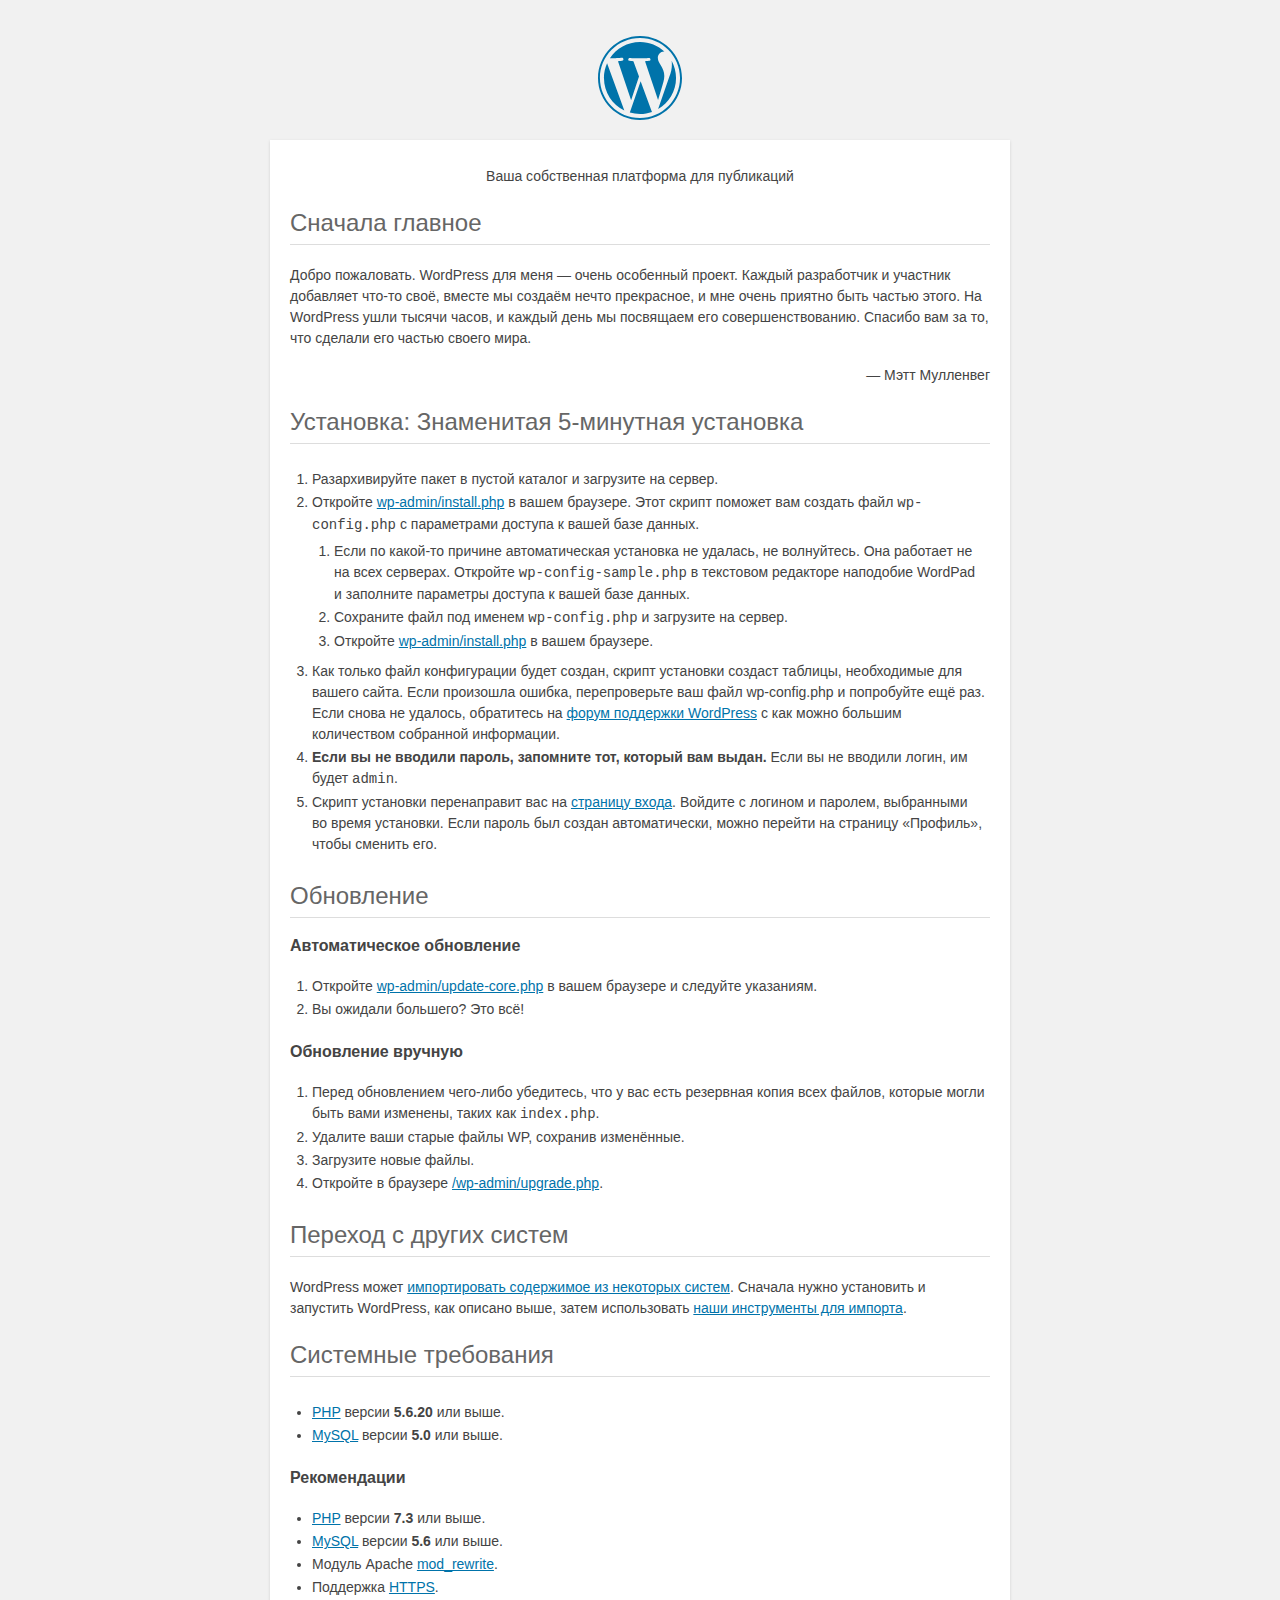
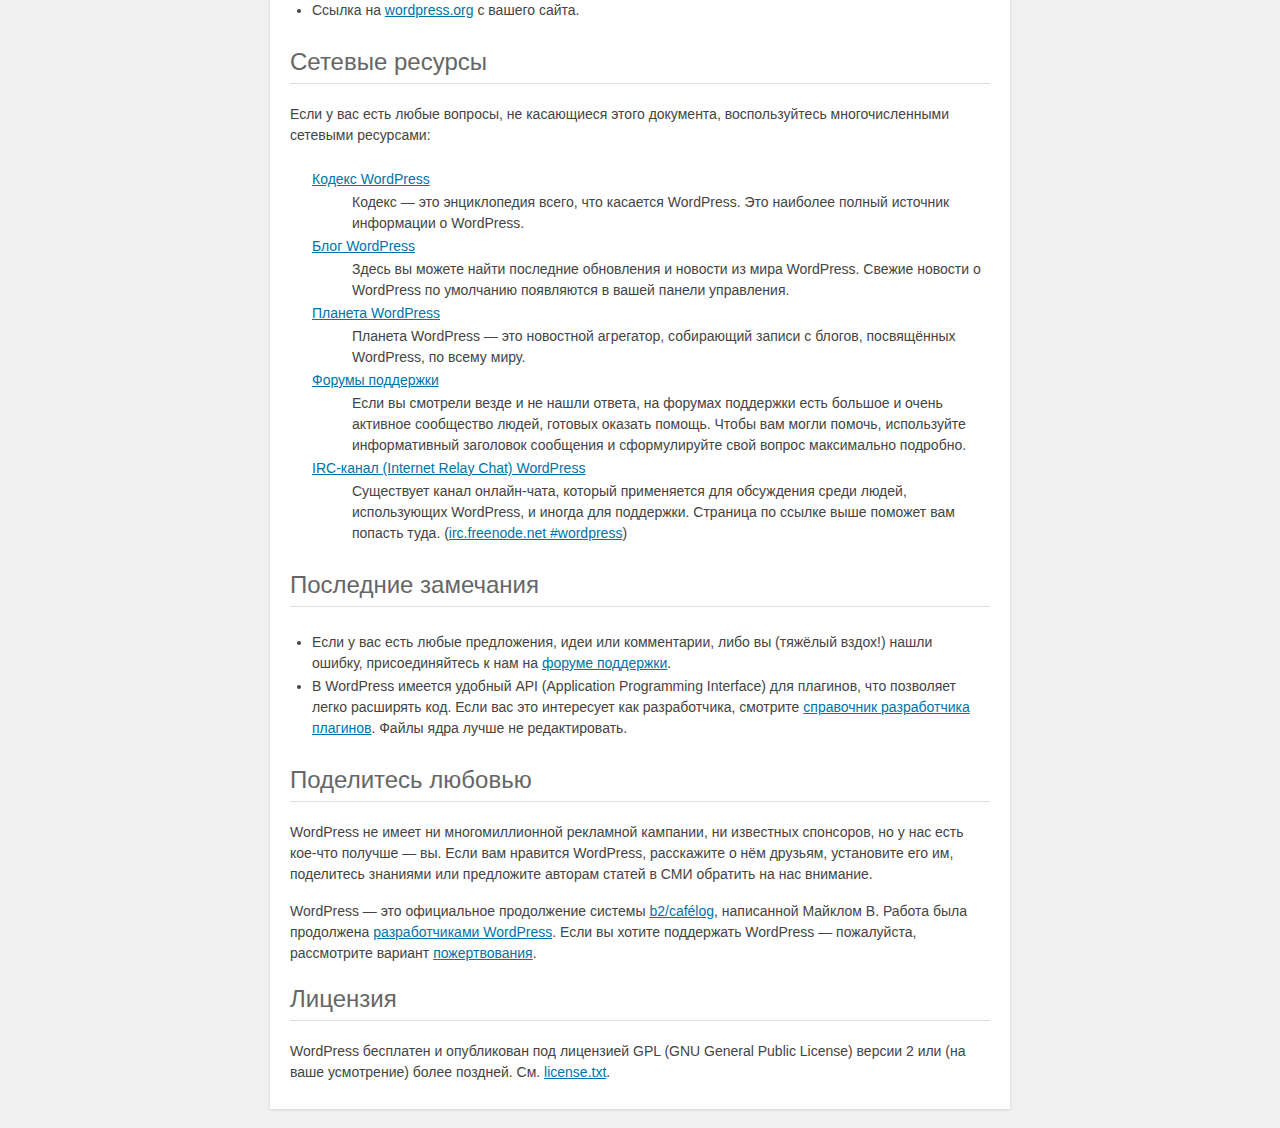
<file: readme.html>
<!DOCTYPE html>
<html lang="ru">
<head>
	<meta name="viewport" content="width=device-width" />
	<meta http-equiv="Content-Type" content="text/html; charset=utf-8" />
	<title>WordPress &#8250; ReadMe</title>
	<link rel="stylesheet" href="wp-admin/css/install.css?ver=20100228" type="text/css" />
</head>
<body>
<h1 id="logo">
	<a href="https://wordpress.org/"><img alt="WordPress" src="wp-admin/images/wordpress-logo.png" /></a>
</h1>
<p style="text-align: center">Ваша собственная платформа для публикаций</p>

<h2>Сначала главное</h2>
<p>Добро пожаловать. WordPress для меня &#8212; очень особенный проект. Каждый разработчик и участник добавляет что-то своё, вместе мы создаём нечто прекрасное, и мне очень приятно быть частью этого. На WordPress ушли тысячи часов, и каждый день мы посвящаем его совершенствованию. Спасибо вам за то, что сделали его частью своего мира.</p>
<p style="text-align: right">&#8212; Мэтт Мулленвег</p>

<h2>Установка: Знаменитая 5-минутная установка</h2>
<ol>
	<li>Разархивируйте пакет в пустой каталог и загрузите на сервер.</li>
	<li>Откройте <span class="file"><a href="wp-admin/install.php">wp-admin/install.php</a></span> в вашем браузере. Этот скрипт поможет вам создать файл <code>wp-config.php</code> с параметрами доступа к вашей базе данных.
		<ol>
			<li>Если по какой-то причине автоматическая установка не удалась, не волнуйтесь. Она работает не на всех серверах. Откройте <code>wp-config-sample.php</code> в текстовом редакторе наподобие WordPad и заполните параметры доступа к вашей базе данных.</li>
			<li>Сохраните файл под именем <code>wp-config.php</code> и загрузите на сервер.</li>
			<li>Откройте <span class="file"><a href="wp-admin/install.php">wp-admin/install.php</a></span> в вашем браузере.</li>
		</ol>
	</li>
	<li>Как только файл конфигурации будет создан, скрипт установки создаст таблицы, необходимые для вашего сайта. Если произошла ошибка, перепроверьте ваш файл <span class="file">wp-config.php</span> и попробуйте ещё раз. Если снова не удалось, обратитесь на <a href="https://ru.wordpress.org/support/forums/">форум поддержки WordPress</a> с как можно большим количеством собранной информации.</li>
	<li><strong>Если вы не вводили пароль, запомните тот, который вам выдан.</strong> Если вы не вводили логин, им будет <code>admin</code>.</li>
	<li> Скрипт установки перенаправит вас на <a href="wp-login.php">страницу входа</a>. Войдите с логином и паролем, выбранными во время установки. Если пароль был создан автоматически, можно перейти на страницу &laquo;Профиль&raquo;, чтобы сменить его.</li>
</ol>

<h2>Обновление</h2>
<h3>Автоматическое обновление</h3>
<ol>
	<li>Откройте <span class="file"><a href="wp-admin/update-core.php">wp-admin/update-core.php</a></span> в вашем браузере и следуйте указаниям.</li>
	<li>Вы ожидали большего? Это всё!</li>
</ol>

<h3>Обновление вручную</h3>
<ol>
	<li>Перед обновлением чего-либо убедитесь, что у вас есть резервная копия всех файлов, которые могли быть вами изменены, таких как <code>index.php</code>.</li>
	<li>Удалите ваши старые файлы WP, сохранив изменённые.</li>
	<li>Загрузите новые файлы.</li>
	<li>Откройте в браузере <span class="file"><a href="wp-admin/upgrade.php">/wp-admin/upgrade.php</a>.</span></li>
</ol>

<h2>Переход с других систем</h2>
<p>WordPress может <a href="https://wordpress.org/support/article/importing-content/">импортировать содержимое из некоторых систем</a>. Сначала нужно установить и запустить WordPress, как описано выше, затем использовать <a href="wp-admin/import.php">наши инструменты для импорта</a>.</p>

<h2>Системные требования</h2>
<ul>
	<li><a href="https://secure.php.net/">PHP</a> версии <strong>5.6.20</strong> или выше.</li>
	<li><a href="https://www.mysql.com/">MySQL</a> версии <strong>5.0</strong> или выше.</li>
</ul>

<h3>Рекомендации</h3>
<ul>
	<li><a href="https://secure.php.net/">PHP</a> версии <strong>7.3</strong> или выше.</li>
	<li><a href="https://www.mysql.com/">MySQL</a> версии <strong>5.6</strong> или выше.</li>
	<li>Модуль Apache <a href="https://httpd.apache.org/docs/2.2/mod/mod_rewrite.html">mod_rewrite</a>.</li>
	<li>Поддержка <a href="https://wordpress.org/news/2016/12/moving-toward-ssl/">HTTPS</a>.</li>
	<li>Ссылка на <a href="https://wordpress.org/">wordpress.org</a> c вашего сайта.</li>
</ul>

<h2>Сетевые ресурсы</h2>
<p>Если у вас есть любые вопросы, не касающиеся этого документа, воспользуйтесь многочисленными сетевыми ресурсами:</p>
<dl>
	<dt><a href="https://codex.wordpress.org/Заглавная_страница">Кодекс WordPress</a></dt>
		<dd>Кодекс &#8212; это энциклопедия всего, что касается WordPress. Это наиболее полный источник информации о WordPress.</dd>
	<dt><a href="https://wordpress.org/news/">Блог WordPress</a></dt>
		<dd>Здесь вы можете найти последние обновления и новости из мира WordPress. Свежие новости о WordPress по умолчанию появляются в вашей панели управления.</dd>
	<dt><a href="https://planet.wordpress.org/">Планета WordPress </a></dt>
		<dd>Планета WordPress &#8212; это новостной агрегатор, собирающий записи с блогов, посвящённых WordPress, по всему миру.</dd>
	<dt><a href="https://ru.wordpress.org/support/forums/">Форумы поддержки</a></dt>
		<dd>Если вы смотрели везде и не нашли ответа, на форумах поддержки есть большое и очень активное сообщество людей, готовых оказать помощь. Чтобы вам могли помочь, используйте информативный заголовок сообщения и сформулируйте свой вопрос максимально подробно.</dd>
	<dt><a href="https://codex.wordpress.org/IRC"><abbr>IRC</abbr>-канал (Internet Relay Chat) WordPress</a></dt>
		<dd>Существует канал онлайн-чата, который применяется для обсуждения среди людей, использующих WordPress, и иногда для поддержки. Страница по ссылке выше поможет вам попасть туда. (<a href="irc://irc.freenode.net/wordpress">irc.freenode.net #wordpress</a>)</dd>
</dl>

<h2>Последние замечания</h2>
<ul>
	<li>Если у вас есть любые предложения, идеи или комментарии, либо вы (тяжёлый вздох!) нашли ошибку, присоединяйтесь к нам на <a href="https://ru.wordpress.org/support/forums/">форуме поддержки</a>.</li>
	<li>В WordPress имеется удобный <abbr>API</abbr> (Application Programming Interface) для плагинов, что позволяет легко расширять код. Если вас это интересует как разработчика, смотрите <a href="https://developer.wordpress.org/plugins/">справочник разработчика плагинов</a>. Файлы ядра лучше не редактировать.</li>
</ul>

<h2>Поделитесь любовью</h2>
<p>WordPress не имеет ни многомиллионной рекламной кампании, ни известных спонсоров, но у нас есть кое-что получше &#8212; вы. Если вам нравится WordPress, расскажите о нём друзьям, установите его им, поделитесь знаниями или предложите авторам статей в СМИ обратить на нас внимание.</p>

<p>WordPress &#8212; это официальное продолжение системы <a href="http://cafelog.com/">b2/caf&#233;log</a>, написанной Майклом В. Работа была продолжена <a href="https://wordpress.org/about/">разработчиками WordPress</a>. Если вы хотите поддержать WordPress &#8212; пожалуйста, рассмотрите вариант <a href="https://wordpress.org/donate/">пожертвования</a>.</p>

<h2>Лицензия</h2>
<p>WordPress бесплатен и опубликован под лицензией <abbr>GPL</abbr> (GNU General Public License) версии 2 или (на ваше усмотрение) более поздней. См. <a href="license.txt">license.txt</a>.</p>

</body>
</html>
</file>
<file: wp-admin/css/install.css>
html {
	background: #f1f1f1;
	margin: 0 20px;
}

body {
	background: #fff;
	color: #444;
	font-family: -apple-system, BlinkMacSystemFont, "Segoe UI", Roboto, Oxygen-Sans, Ubuntu, Cantarell, "Helvetica Neue", sans-serif;
	margin: 140px auto 25px;
	padding: 20px 20px 10px 20px;
	max-width: 700px;
	-webkit-font-smoothing: subpixel-antialiased;
	box-shadow: 0 1px 3px rgba(0, 0, 0, 0.13);
}

a {
	color: #0073aa;
}

a:hover,
a:active {
	color: #00a0d2;
}

a:focus {
	color: #124964;
	box-shadow:
		0 0 0 1px #5b9dd9,
		0 0 2px 1px rgba(30, 140, 190, 0.8);
}

.ie8 a:focus {
	outline: #5b9dd9 solid 1px;
}

h1, h2 {
	border-bottom: 1px solid #ddd;
	clear: both;
	color: #666;
	font-size: 24px;
	padding: 0;
	padding-bottom: 7px;
	font-weight: 400;
}

h3 {
	font-size: 16px;
}

p, li, dd, dt {
	padding-bottom: 2px;
	font-size: 14px;
	line-height: 1.5;
}

code, .code {
	font-family: Consolas, Monaco, monospace;
}

ul, ol, dl {
	padding: 5px 5px 5px 22px;
}

a img {
	border: 0
}
abbr {
	border: 0;
	font-variant: normal;
}

fieldset {
	border: 0;
	padding: 0;
	margin: 0;
}

label {
	cursor: pointer;
}

#logo {
	margin: 6px 0 14px 0;
	padding: 0 0 7px 0;
	border-bottom: none;
	text-align: center
}
#logo a {
	background-image: url(../images/w-logo-blue.png?ver=20131202);
	background-image: none, url(../images/wordpress-logo.svg?ver=20131107);
	background-size: 84px;
	background-position: center top;
	background-repeat: no-repeat;
	color: #444; /* same as login.css */
	height: 84px;
	font-size: 20px;
	font-weight: 400;
	line-height: 1.3;
	margin: -130px auto 25px;
	padding: 0;
	text-decoration: none;
	width: 84px;
	text-indent: -9999px;
	outline: none;
	overflow: hidden;
	display: block;
}

.step {
	margin: 20px 0 15px;
}
.step, th {
	text-align: left;
	padding: 0;
}
.language-chooser.wp-core-ui .step .button.button-large {
	font-size: 14px;
}
textarea {
	border: 1px solid #ddd;
	font-family: -apple-system, BlinkMacSystemFont, "Segoe UI", Roboto, Oxygen-Sans, Ubuntu, Cantarell, "Helvetica Neue", sans-serif;
	width: 100%;
	box-sizing: border-box;
}

.form-table {
	border-collapse: collapse;
	margin-top: 1em;
	width: 100%;
}

.form-table td {
	margin-bottom: 9px;
	padding: 10px 20px 10px 0;
	font-size: 14px;
	vertical-align: top
}

.form-table th {
	font-size: 14px;
	text-align: left;
	padding: 10px 20px 10px 0;
	width: 140px;
	vertical-align: top;
}

.form-table code {
	line-height: 1.28571428;
	font-size: 14px;
}

.form-table p {
	margin: 4px 0 0 0;
	font-size: 11px;
}

.form-table input {
	line-height: 1.33333333;
	font-size: 15px;
	padding: 3px 5px;
	border: 1px solid #ddd;
	box-shadow: inset 0 1px 2px rgba(0, 0, 0, 0.07);
}

input,
submit {
	font-family: -apple-system, BlinkMacSystemFont, "Segoe UI", Roboto, Oxygen-Sans, Ubuntu, Cantarell, "Helvetica Neue", sans-serif;
}

.form-table input[type=text],
.form-table input[type=email],
.form-table input[type=url],
.form-table input[type=password],
#pass-strength-result {
	width: 218px;
}

.form-table th p {
	font-weight: 400;
}

.form-table.install-success th,
.form-table.install-success td {
	vertical-align: middle;
	padding: 16px 20px 16px 0;
}

.form-table.install-success td p {
	margin: 0;
	font-size: 14px;
}

.form-table.install-success td code {
	margin: 0;
	font-size: 18px;
}

#error-page {
	margin-top: 50px;
}

#error-page p {
	font-size: 14px;
	line-height: 1.28571428;
	margin: 25px 0 20px;
}

#error-page code, .code {
	font-family: Consolas, Monaco, monospace;
}

.message {
	border-left: 4px solid #dc3232;
	padding: .7em .6em;
	background-color: #fbeaea;
}

/* rtl:ignore */
#dbname,
#uname,
#pwd,
#dbhost,
#prefix,
#user_login,
#admin_email,
#pass1,
#pass2 {
	direction: ltr;
}


/* localization */
body.rtl,
.rtl textarea,
.rtl input,
.rtl submit {
	font-family: Tahoma, sans-serif;
}

:lang(he-il) body.rtl,
:lang(he-il) .rtl textarea,
:lang(he-il) .rtl input,
:lang(he-il) .rtl submit {
	font-family: Arial, sans-serif;
}

@media only screen and (max-width: 799px) {
	body {
		margin-top: 115px;
	}
	#logo a {
		margin: -125px auto 30px;
	}
}

@media screen and (max-width: 782px) {

	.form-table {
		margin-top: 0;
	}

	.form-table th,
	.form-table td {
		display: block;
		width: auto;
		vertical-align: middle;
	}

	.form-table th {
		padding: 20px 0 0;
	}

	.form-table td {
		padding: 5px 0;
		border: 0;
		margin: 0;
	}

	textarea,
	input {
		font-size: 16px;
	}

	.form-table td input[type="text"],
	.form-table td input[type="email"],
	.form-table td input[type="url"],
	.form-table td input[type="password"],
	.form-table td select,
	.form-table td textarea,
	.form-table span.description {
		width: 100%;
		font-size: 16px;
		line-height: 1.5;
		padding: 7px 10px;
		display: block;
		max-width: none;
		box-sizing: border-box;
	}

	.wp-pwd #pass1 {
		padding-right: 50px;
	}

	.wp-pwd .button.wp-hide-pw {
		right: 0;
	}

	#pass-strength-result {
		width: 100%;
	}
}

body.language-chooser {
	max-width: 300px;
}

.language-chooser select {
	padding: 8px;
	width: 100%;
	display: block;
	border: 1px solid #ddd;
	background: #fff;
	color: #32373c;
	font-size: 16px;
	font-family: Arial, sans-serif;
	font-weight: 400;
}

.language-chooser select:focus {
	color: #32373c;
}

.language-chooser select option:hover,
.language-chooser select option:focus {
	color: #016087;
}

.language-chooser p {
	text-align: right;
}

.screen-reader-input,
.screen-reader-text {
	border: 0;
	clip: rect(1px, 1px, 1px, 1px);
	-webkit-clip-path: inset(50%);
	clip-path: inset(50%);
	height: 1px;
	margin: -1px;
	overflow: hidden;
	padding: 0;
	position: absolute;
	width: 1px;
	word-wrap: normal !important;
}

.spinner {
	background: url(../images/spinner.gif) no-repeat;
	background-size: 20px 20px;
	visibility: hidden;
	opacity: 0.7;
	filter: alpha(opacity=70);
	width: 20px;
	height: 20px;
	margin: 2px 5px 0;
}

.step .spinner {
	display: inline-block;
	vertical-align: middle;
	margin-right: 15px;
}

.button.hide-if-no-js,
.hide-if-no-js {
	display: none;
}

/**
 * HiDPI Displays
 */
@media print,
  (-webkit-min-device-pixel-ratio: 1.25),
  (min-resolution: 120dpi) {

	.spinner {
		background-image: url(../images/spinner-2x.gif);
	}

}
</file>
